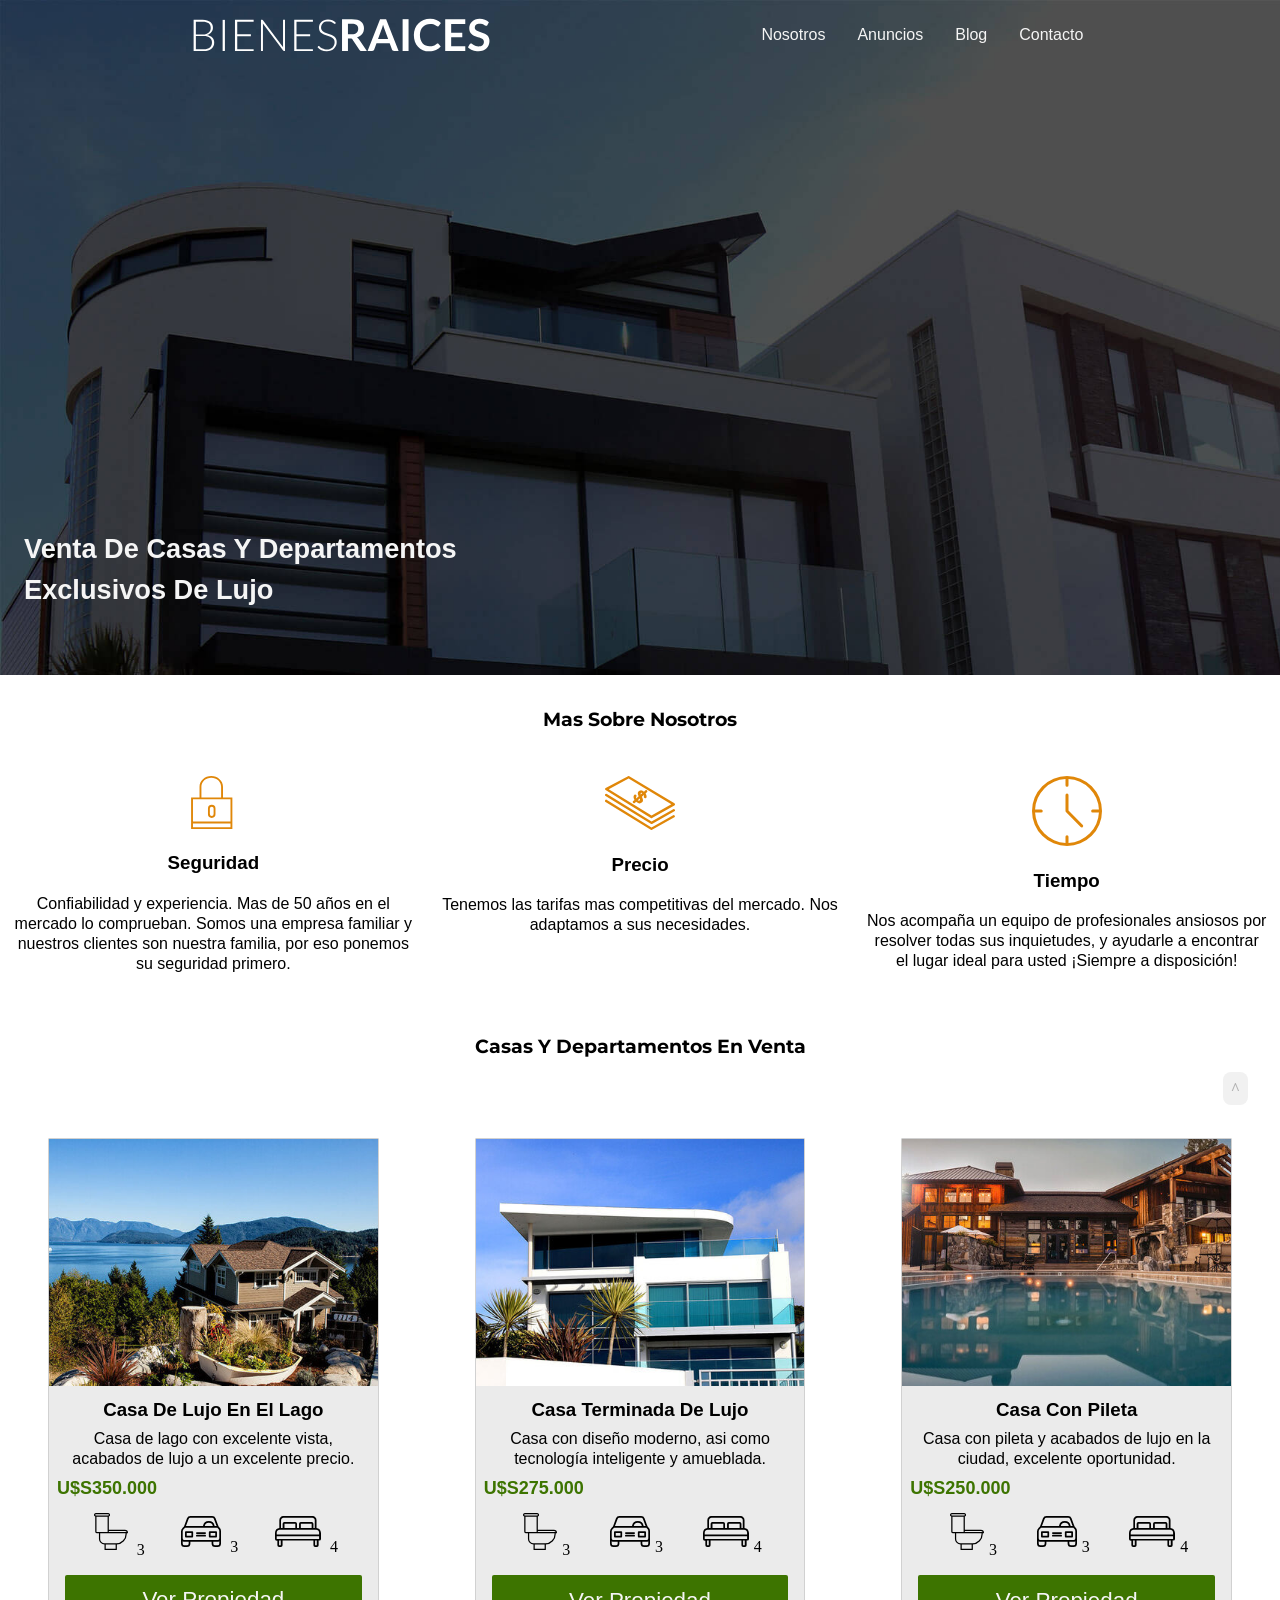
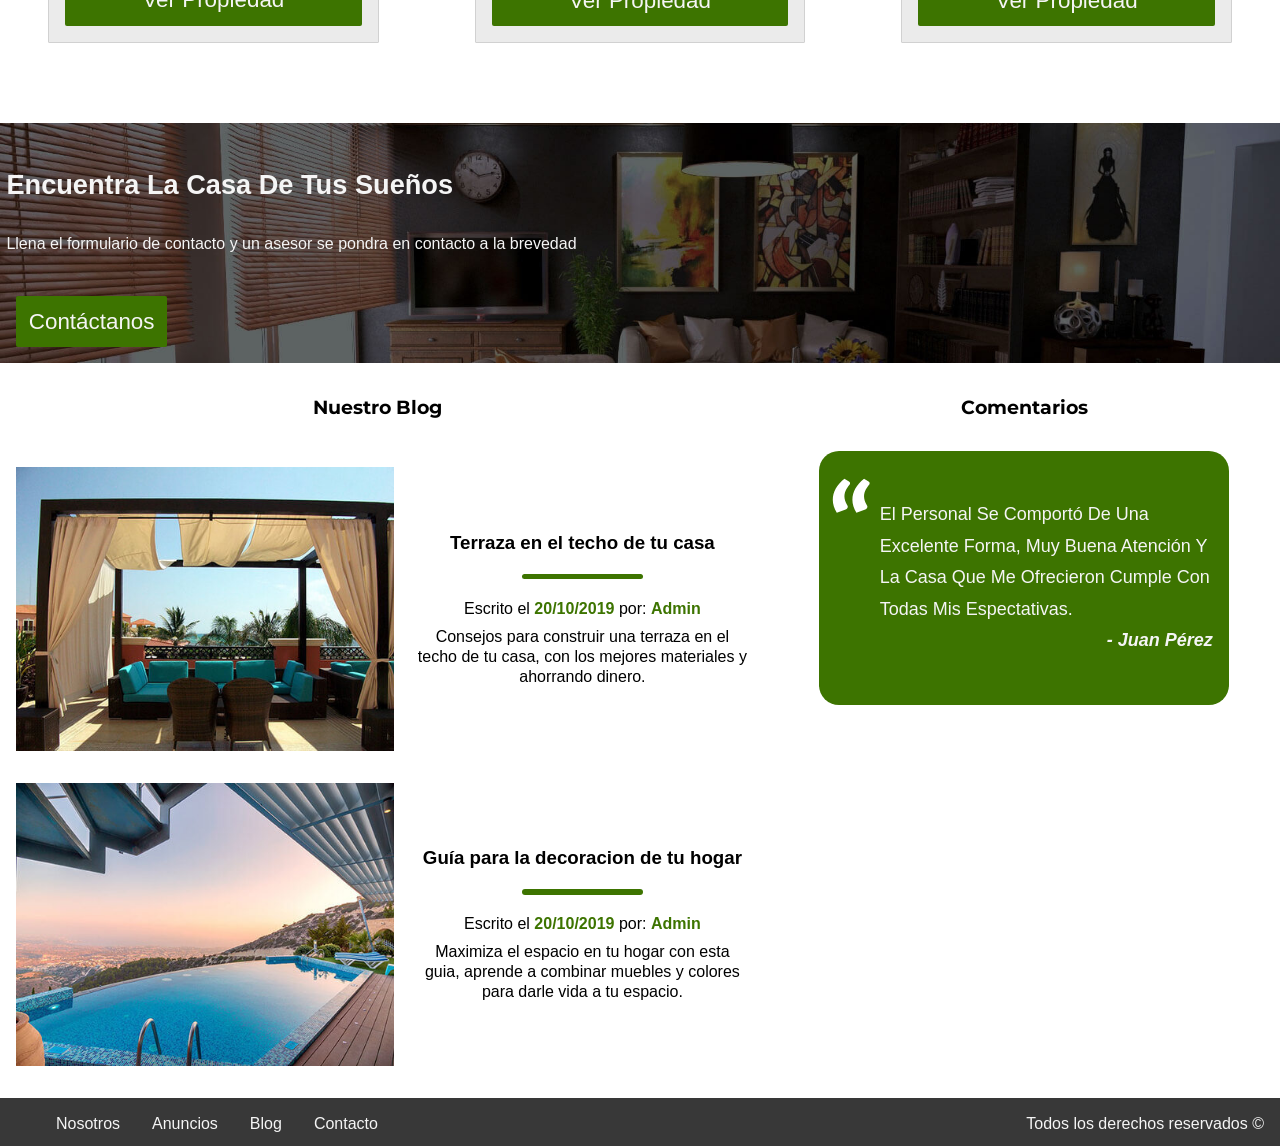
<file: index.html>
<!DOCTYPE html>
<html lang="es">

<head>
  <meta charset="UTF-8" />
  <title>Bienes Raíces</title>
  <link rel="apple-touch-icon" sizes="180x180" href="favicon/apple-touch-icon.png">
  <link rel="icon" type="image/png" sizes="32x32" href="favicon//favicon-32x32.png">
  <link rel="icon" type="image/png" sizes="16x16" href="favicon//favicon-16x16.png">
  <link rel="manifest" href="favicon//site.webmanifest">
  <link rel="mask-icon" href="favicon//safari-pinned-tab.svg" color="#5bbad5">
  <meta name="msapplication-TileColor" content="#2d89ef">
  <meta name="theme-color" content="#ffffff">
  <meta name="application-name" content="Bienes Raices">
  <meta name="description" content="A fake real estate business, to learn html, sass, and js.">
  <meta name="keywords" content="HTML, CSS, JavaScript, SASS">
  <meta name="author" content="EzequielOmar">
  <meta http-equiv="X-UA-Compatible" content="IE=edge" />
  <meta name="viewport" content="width=device-width, initial-scale=1.0" />
  <link defer rel="stylesheet" href="css/main.css" />
  <script defer src="js/script.js"></script>
</head>

<body itemscope itemtype="https://schema.org/LocalBusiness">

  <header class="header" id="responsive-div">
    <div class="header__top">
      <img itemprop="image" class="header__top--logo" src="./images/logo.svg" width="328px" height="54px" alt="logo" />
      <div class="header__top--icon">
        <div></div>
        <div></div>
        <div></div>
      </div>
      <nav itemscope itemtype="https://schema.org/RealEstateListing" class="header__top--nav" id="nav-res">
        <ul itemprop="breadcrumb">
          <li><a name="nosotros">Nosotros</a></li>
          <li><a name="anuncios">Anuncios</a></li>
          <li><a name="blog">Blog</a></li>
          <li><a name="contacto">Contacto</a></li>
        </ul>
      </nav>
    </div>
    <h1 itemprop="name" class="header__h1">venta de casas y departamentos <br>exclusivos de lujo</h1>
  </header>

  <section class="nosotros">
    <a name="nosotros" id="nosotros"></a>
    <h2 class="nosotros--h2">mas sobre nosotros</h2>
    <div class="nosotros__div">
      <div class="nosotros__div--item">
        <img src="./images/icono1.svg" width="123" height="93" alt="seguridad" />
        <h3>seguridad</h3>
        <p itemprop="award">
          Confiabilidad y experiencia. Mas de 50 años en el mercado lo comprueban.
          Somos una empresa familiar y nuestros clientes son nuestra familia, por eso
          ponemos su seguridad primero.
        </p>
      </div>
      <div class="nosotros__div--item">
        <img src="./images/icono2.svg" width="119.306" height="93" alt="dinero" />
        <h3>precio</h3>
        <p itemprop="paymentAccepted">
          Tenemos las tarifas mas competitivas del mercado. Nos adaptamos a sus necesidades.
        </p>
      </div>
      <div class="nosotros__div--item">
        <img src="./images/icono3.svg" width="93" height="93" alt="tiempo" />
        <h3>tiempo</h3>
        <p itemprop="openingHours">
          Nos acompaña un equipo de profesionales ansiosos por resolver
          todas sus inquietudes, y ayudarle a encontrar el lugar ideal para usted ¡Siempre a disposición!
        </p>
      </div>
    </div>
  </section>

  <main itemprop="mainEntityOfPage" itemscope itemtype="https://schema.org/RealEstateListing" class="anuncios">
    <a name="anuncios" id="anuncios"></a>
    <h2 itemscope itemtype="https://schema.org/businessFunction" class="anuncios--h2">
      casas y departamentos en venta
    </h2>
    <div itemprop="offers" class="anuncios__div">
      <article itemscope itemtype="https://schema.org/House" class="anuncios__div__art">
        <img itemprop="photo" src="./images/anuncio1.jpg" width="440" height="330" alt="casa de lago" />
        <div class="anuncios__div__art--div">
          <h3 itemprop="name">casa de lujo en el lago</h3>
          <p itemprop="description">
            Casa de lago con excelente vista, acabados de lujo a un excelente precio.
          </p>
          <p>U$S350.000</p>
          <ul>
            <li itemprop="numberOfBathroomsTotal"><img src="./images/icono_wc.svg" width="34" height="37" alt="wc" />
              3
            </li>
            <li><img src="./images/icono_estacionamiento.svg" width="40" height="31" alt="estacionamiento" />
              3
            </li>
            <li itemprop="numberOfRooms"><img src="./images/icono_dormitorio.svg" width="46" height="31"
                alt="dormitorio" />
              4
            </li>
          </ul>
          <div><a itemprop="url" href="#">ver propiedad</a></div>
        </div>
      </article>
      <article itemscope itemtype="https://schema.org/House" class="anuncios__div__art">
        <img itemprop="photo" src="./images/anuncio2.jpg" width="440" height="330" alt="casa de lujo" />
        <div class="anuncios__div__art--div">
          <h3 itemprop="name">casa terminada de lujo</h3>
          <p itemprop="description">
            Casa con diseño moderno, asi como tecnología inteligente y amueblada.
          </p>
          <p>U$S275.000</p>
          <ul>
            <li itemprop="numberOfBathroomsTotal"><img src="./images/icono_wc.svg" width="34" height="37" alt="wc" />3
            </li>
            <li><img src="./images/icono_estacionamiento.svg" width="40" height="31" alt="estacionamiento" />3</li>
            <li itemprop="numberOfRooms"><img src="./images/icono_dormitorio.svg" width="46" height="31"
                alt="dormitorio" />4</li>
          </ul>
          <div><a href="#">ver propiedad</a></div>
        </div>
      </article>
      <article itemscope itemtype="https://schema.org/House" class="anuncios__div__art">
        <img itemprop="photo" src="./images/anuncio3.jpg" width="440" height="330" alt="casa pileta" />
        <div class="anuncios__div__art--div">
          <h3 itemprop="name">casa con pileta</h3>
          <p itemprop="description">
            Casa con pileta y acabados de lujo en la ciudad, excelente oportunidad.
          </p>
          <p>U$S250.000</p>
          <ul>
            <li itemprop="numberOfBathroomsTotal"><img src="./images/icono_wc.svg" width="34" height="37" alt="wc" />3
            </li>
            <li><img src="./images/icono_estacionamiento.svg" width="40" height="31" alt="estacionamiento" />3</li>
            <li itemprop="numberOfRooms"><img src="./images/icono_dormitorio.svg" width="46" height="31"
                alt="dormitorio" />4</li>
          </ul>
          <div><a href="#">ver propiedad</a></div>
        </div>
      </article>
    </div>
  </main>

  <section itemprop="contactPoint" class="contacto">
    <a name="contacto" id="contacto"></a>
    <h2 itemprop="slogan" class="contacto--h2">encuentra la casa de tus sueños</h2>
    <p class="contacto--p">
      Llena el formulario de contacto y un asesor se pondra en contacto a la
      brevedad
    </p>
    <div><a href="#">contáctanos</a></div>
  </section>

  <section itemscope itemtype="https://schema.org/blogPosts" class="blog">
    <a name="blog" id="blog"></a>
    <h2 class="blog--h2">nuestro blog</h2>
    <article itemscope itemtype="https://schema.org/BlogPosting" class="blog__art">
      <img itemprop="image" src="./images/blog1.jpg" width="480" height="360" alt="terraza" />
      <div class="blog__art--div">
        <h3 itemprop="headline">Terraza en el techo de tu casa</h3>
        <hr>
        <p>Escrito el <span>
            <date itemprop="dateCreated">20/10/2019</date>
          </span> por: <span itemprop="author">Admin</span></p>
        <p itemprop="about">
          Consejos para construir una terraza en el techo de tu casa, con los
          mejores materiales y ahorrando dinero.
        </p>
      </div>
    </article>
    <article itemscope itemtype="https://schema.org/BlogPosting" class="blog__art">
      <img itemprop="image" src="./images/blog2.jpg" width="480" height="360" alt="decoracion hogar" />
      <div class="blog__art--div">
        <h3 itemprop="headline">Guía para la decoracion de tu hogar</h3>
        <hr>
        <p>Escrito el <span>
            <date itemprop="dateCreated">20/10/2019</date>
          </span> por: <span itemprop="author">Admin</span></p>
        <p itemprop="about">
          Maximiza el espacio en tu hogar con esta guia, aprende a combinar
          muebles y colores para darle vida a tu espacio.
        </p>
      </div>
    </article>
  </section>

  <aside class="comentario">
    <h2 class="comentario--h2">comentarios</h2>
    <div class="comentario__com">
      <img src="./images/comilla.svg" width="52.5px" height="48px" alt="comillas" />
      <blockquote>
        El personal se comportó de una excelente forma, muy buena atención y la
        casa que me ofrecieron cumple con todas mis espectativas.
        <br><cite>- Juan Pérez</cite>
      </blockquote>
    </div>
  </aside>

  <footer class="footer">
    <nav>
      <ul>
        <li><a href="#nosotros">Nosotros</a></li>
        <li><a href="#anuncios">Anuncios</a></li>
        <li><a href="#blog">Blog</a></li>
        <li><a href="#contacto">Contacto</a></li>
      </ul>
    </nav>
    <p>Todos los derechos reservados &copy;</p>
  </footer>

  <!--back-to-top button-->
  <div class="scroll-top">
    <a class="scroll-top__link" href="#">&Hat;</a>
  </div>

</body>

</html>
</file>
<file: css/main.css>
@import url("https://fonts.googleapis.com/css2?family=Montserrat:wght@100&display=swap");.anuncios__div__art--div div a,.contacto div a,.header__top--nav a,.header__h1,.contacto--h2,.comentario__com blockquote,.footer nav a{text-transform:capitalize;font-family:sans-serif;color:#f5f5f5}.nosotros--h2,.anuncios--h2,.blog--h2,.comentario--h2{text-transform:capitalize;font-size:160%;margin:2rem auto;font-size:larger;font-family:"Montserrat", sans-serif}.anuncios__div__art--div div,.contacto div{background:#3d7400;margin:1rem;padding:0.8rem;border-radius:2px}.anuncios__div__art--div div a,.contacto div a{font-size:1.4rem;text-decoration:none}.anuncios__div__art--div div:hover,.contacto div:hover{background:#8dff0e;-webkit-transition:background 2s;transition:background 2s}body{margin:0;position:relative}h3,p{font-family:sans-serif;line-height:125%}.header{position:relative;height:75vh;background-image:url("../images/header.jpg");background-size:cover;background-attachment:fixed}.header__top{display:-webkit-box;display:-ms-flexbox;display:flex;-webkit-box-pack:space-evenly;-ms-flex-pack:space-evenly;justify-content:space-evenly;-webkit-box-align:center;-ms-flex-align:center;align-items:center}.header__top--logo{margin:0.5rem;height:3rem}.header__top--icon{cursor:pointer;width:30px;height:27px;display:-webkit-box;display:-ms-flexbox;display:flex;-webkit-box-pack:justify;-ms-flex-pack:justify;justify-content:space-between;-webkit-box-orient:vertical;-webkit-box-direction:normal;-ms-flex-direction:column;flex-direction:column}.header__top--icon div{height:4px;z-index:999;border-radius:20px;-ms-flex-item-align:end;align-self:flex-end;width:100%;background-color:#f5f5f5;-webkit-transition:0.2s ease-in-out;transition:0.2s ease-in-out}.header__top--nav{display:none}.header__h1{font-size:1.7rem;margin:auto auto 4rem 1.5rem;position:absolute;bottom:0;line-height:150%}.res div div div:nth-child(1){-webkit-transform:translateY(11px) rotate(45deg);transform:translateY(11px) rotate(45deg);width:100%}.res div div div:nth-child(2){opacity:0}.res div div div:nth-child(3){-webkit-transform:translateY(-12px) rotate(-45deg);transform:translateY(-12px) rotate(-45deg)}.res div nav{background:rgba(15,29,0,0.3);display:block;position:absolute;text-align:center;top:3.5rem;width:100%;outline:1px solid #d1d1d1}.res div nav ul{padding:0;margin:0;list-style:none}.res div nav ul li{padding:1.5rem;margin:0;font-size:1.2rem}.res div nav ul li a{text-decoration:none;color:#f5f5f5}.res div nav ul li:not(:last-child){border-bottom:1px solid #d1d1d1}.res:before{content:"";position:absolute;top:0;bottom:0;left:0;right:0;background-color:rgba(0,0,0,0.6)}.res h1{display:none}.nosotros{width:100%;text-align:center}.nosotros__div--item{padding:5%}.nosotros__div--item h3{text-transform:capitalize}.anuncios{text-align:center}.anuncios__div__art{background:#ebebeb;border:#d1d1d1 solid 0.1px;margin:10%;border-radius:1px}.anuncios__div__art>img{width:100%}.anuncios__div__art--div h3,.anuncios__div__art--div p,.anuncios__div__art--div ul{margin:0.5rem}.anuncios__div__art--div h3{text-transform:capitalize}.anuncios__div__art--div p:nth-child(3){text-align:left;color:#3d7400;font-weight:bold;font-size:large}.anuncios__div__art--div ul{list-style:none;display:-webkit-box;display:-ms-flexbox;display:flex;-webkit-box-pack:space-evenly;-ms-flex-pack:space-evenly;justify-content:space-evenly;-webkit-box-align:center;-ms-flex-align:center;align-items:center;padding:0}.anuncios__div__art--div ul img{margin:5px}.contacto{height:15rem;background-image:url("../images/encuentra.jpg");background-size:cover;display:-webkit-box;display:-ms-flexbox;display:flex;-ms-flex-wrap:wrap;flex-wrap:wrap;-webkit-box-pack:start;-ms-flex-pack:start;justify-content:start;-webkit-box-align:end;-ms-flex-align:end;align-items:flex-end}.contacto--h2{font-size:1.7rem}.contacto h2,.contacto p{color:#f5f5f5;margin:0.4rem;width:100%}.blog{text-align:center}.blog__art{margin:0 0 3rem 0}.blog__art>img{width:100%}.blog__art h3,.blog__art p{margin:0.5rem}.blog__art hr{background:#3d7400;height:0.35rem;margin:1.2rem auto;width:35%;border-radius:25px;border:none}.blog__art span{color:#3d7400;font-weight:600}.comentario{text-align:center;margin:0 0 3rem 0}.comentario__com{display:-webkit-box;display:-ms-flexbox;display:flex;-webkit-box-align:baseline;-ms-flex-align:baseline;align-items:baseline;background:#3d7400;border-radius:20px;width:90%;text-align:start;margin:auto}.comentario__com img{margin:0.5rem 0 0 0.5rem}.comentario__com blockquote{margin:1rem;line-height:175%;margin:1rem 1rem 1rem 0rem}.comentario__com blockquote cite{float:right;font-weight:bold}.footer{margin-top:1rem;background:#383838;height:3rem;display:-webkit-box;display:-ms-flexbox;display:flex;-ms-flex-wrap:wrap;flex-wrap:wrap;-webkit-box-align:center;-ms-flex-align:center;align-items:center;-webkit-box-pack:justify;-ms-flex-pack:justify;justify-content:space-between}.footer nav{display:none}.footer nav ul{margin:0}.footer nav a{text-decoration:none}.footer p{color:#f5f5f5;margin:1rem}:root{scroll-behavior:smooth}.scroll-top{position:absolute;top:120vh;bottom:2rem;right:2rem}.scroll-top__link{position:-webkit-sticky;position:sticky;top:85.5vh;background-color:#d1d1d1;color:black;text-decoration:none;border-radius:0.5rem;padding:0.5rem;font-weight:700;opacity:0.3}.scroll-top__link:hover{opacity:0.7}@media (min-width: 576px){.nosotros__div{display:-webkit-box;display:-ms-flexbox;display:flex}.nosotros__div--item{padding:1%;width:33%}.nosotros__div--item img{width:70px}.anuncios__div__art{display:-webkit-box;display:-ms-flexbox;display:flex}.anuncios__div__art>img{width:50%}.blog__art{display:-webkit-box;display:-ms-flexbox;display:flex}.blog__art>img{width:50%}.blog__art--div{-ms-flex-item-align:center;-ms-grid-row-align:center;align-self:center}.comentario__com{width:80%}}@media (min-width: 768px){.anuncios__div{margin-bottom:2rem;display:-webkit-box;display:-ms-flexbox;display:flex}.anuncios__div__art{width:33%;display:block;margin:1rem}.anuncios__div__art>img{width:100%}}@media (min-width: 992px){.header__top--icon{display:none}.header__top--nav{display:block}.header__top--nav ul{list-style:none;display:-webkit-box;display:-ms-flexbox;display:flex}.header__top--nav ul li{padding:0 1rem}.anuncios__div__art{margin:3rem}.footer nav{display:block}.footer nav ul{list-style:none;display:-webkit-box;display:-ms-flexbox;display:flex}.footer nav ul li{padding:0 1rem}.blog{width:59%;display:inline-block}.blog__art{margin-bottom:0}.blog__art>img{margin:1rem;height:10rem}.comentario{float:right;width:40%}.comentario blockquote{font-size:large;padding:2rem 0}}img{max-width:100%;height:auto !important}
/*# sourceMappingURL=main.css.map */
</file>
